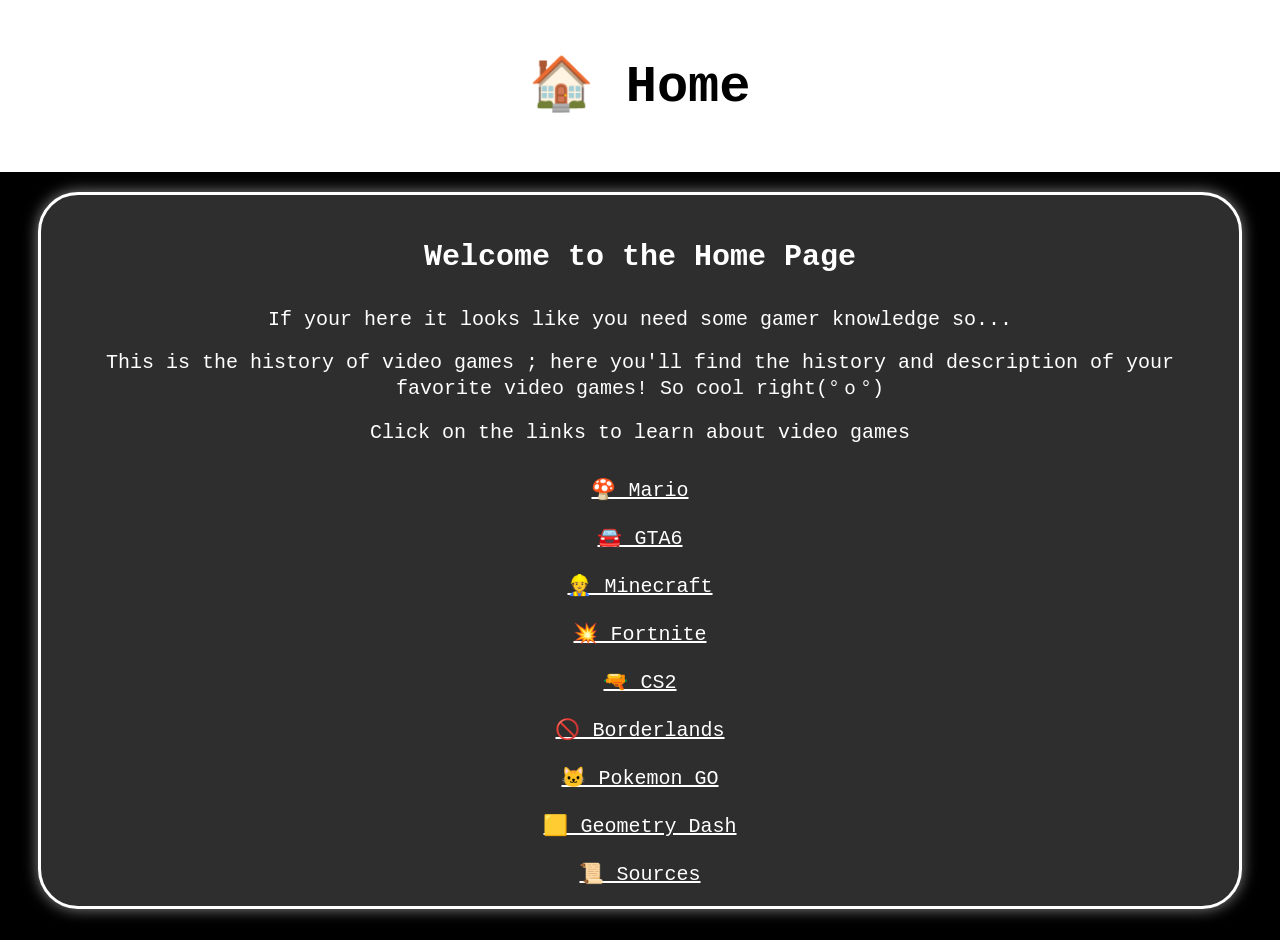
<file: index.html>
<!DOCTYPE html>
<html>
  <head>
    <!-- CSS linking -->
    
    <link rel="stylesheet" href="style.css">
    
  </head>
  <body>

<!-- The heading -->
<div class="header">
<h1> 🏠 Home </h1>
</div>

<!-- The body text -->
    <div class="text">
    <h2> Welcome to the Home Page</h2>
    <p>If your here it looks like you need some gamer knowledge so...</p>

    <p>This is the history of video games ; here you'll find the history  and description of your favorite video games! So cool right(°ｏ°)</p>
  

    <p>Click on the links to learn about video games</p>
	     
     <br>

	 <a href="mario.html">🍄 Mario</a>
    <br>
    <a href="grand.html">🚘 GTA6</a>
    <br>
       <a href="minecraft.html">👷 Minecraft</a>
    <br>
       <a href="fortnite.html"> 💥 Fortnite</a>
     <br>
       <a href="cs2.html">🔫 CS2</a>
     <br>
       <a href="border.html">🚫 Borderlands</a>
     <br>
       <a href="pokemon.html">🐱 Pokemon GO</a>
     <br>
       <a href="geometrydash.html">🟨 Geometry Dash</a>
      <br>
    <a href="sources.html"> 📜 Sources </a>
    </div>

	</body>
</html>
</file>
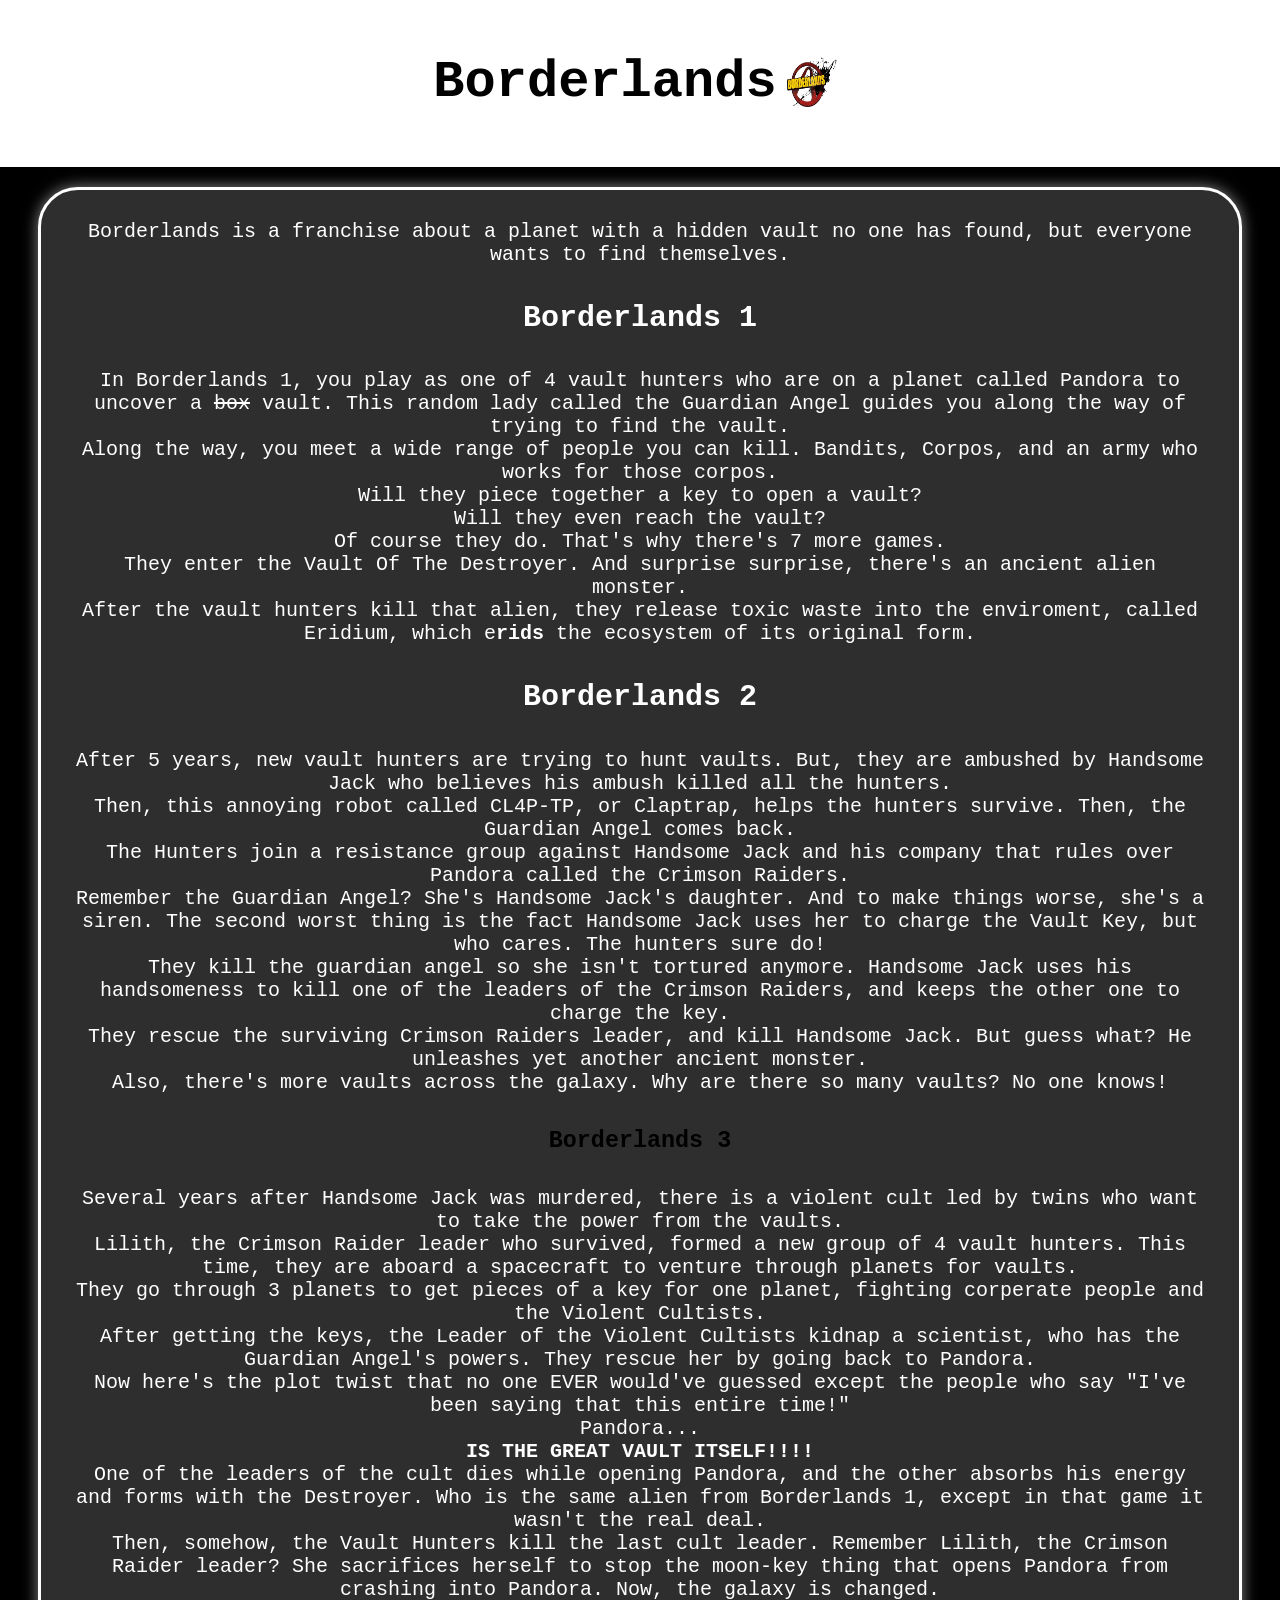
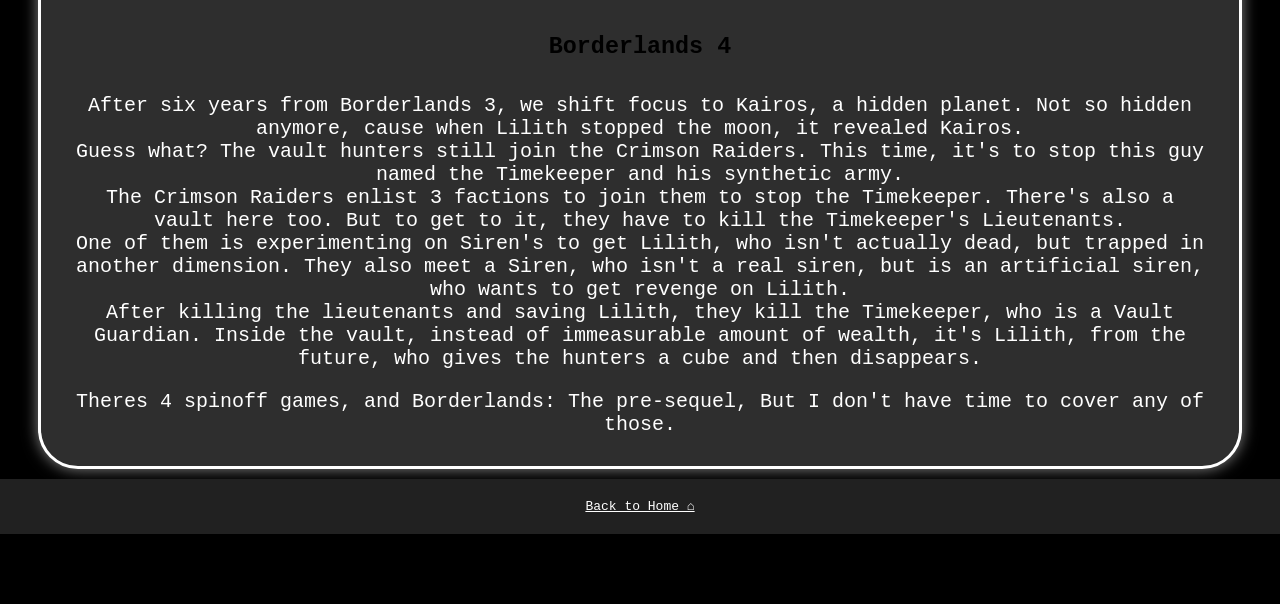
<file: border.html>
<html>
<head>
    
    <link rel="stylesheet" href="style.css">
    
</head>
<body>

<div class="header">
<h1>Borderlands</h1>
<img src="Borderlands-Logo.jpeg" alt="The logo for the first borderlands game" height="90" width="110"> 
</div>
  
<div class="text">
  
<p>Borderlands is a franchise about a planet with a hidden vault no one has found, but everyone wants to find themselves.</p>

<h2>Borderlands 1</h2>  
<P>In Borderlands 1, you play as one of 4 vault hunters who are on a planet called Pandora to uncover a <s>box</s> vault. This random lady called the Guardian Angel guides you along the way of trying to find the vault. <br> Along the way, you meet a wide range of people you can kill. Bandits, Corpos, and an army who works for those corpos. <br> Will they piece together a key to open a vault? <br> Will they even reach the vault? <br> Of course they do. That's why there's 7 more games. <br> They enter the Vault Of The Destroyer. And surprise surprise, there's an ancient alien monster. <br> After the vault hunters kill that alien, they release toxic waste into the enviroment, called Eridium, which e<strong>rids</strong> the ecosystem of its original form.</P> 

 <h2>Borderlands 2</h2> 
<P>After 5 years, new vault hunters are trying to hunt vaults. But, they are ambushed by Handsome Jack who believes his ambush killed all the hunters. <br> Then, this annoying robot called CL4P-TP, or Claptrap, helps the hunters survive. Then, the Guardian Angel comes back. <BR> The Hunters join a resistance group against Handsome Jack and his company that rules over Pandora called the Crimson Raiders. <br> Remember the Guardian Angel? She's Handsome Jack's daughter. And to make things worse, she's a siren. The second worst thing is the fact Handsome Jack uses her to charge the Vault Key, but who cares. The hunters sure do! <br> They kill the guardian angel so she isn't tortured anymore. Handsome Jack uses his handsomeness to kill one of the leaders of the Crimson Raiders, and keeps the other one to charge the key. <br> They rescue the surviving Crimson Raiders leader, and kill Handsome Jack. But guess what? He unleashes yet another ancient monster. <br> Also, there's more vaults across the galaxy. Why are there so many vaults? No one knows!</P>
  
<h3>Borderlands 3</h3>
<p>Several years after Handsome Jack was murdered, there is a violent cult led by twins who want to take the power from the vaults. <br> Lilith, the Crimson Raider leader who survived, formed a new group of 4 vault hunters. This time, they are aboard a spacecraft to venture through planets for vaults. <br> They go through 3 planets to get pieces of a key for one planet, fighting corperate people and the Violent Cultists. <br> After getting the keys, the Leader of the Violent Cultists kidnap a scientist, who has the Guardian Angel's powers. They rescue her by going back to Pandora. <br> Now here's the plot twist that no one EVER would've guessed except the people who say "I've been saying that this entire time!" <br>Pandora... <br> <strong>IS THE GREAT VAULT ITSELF!!!!</strong> <br> One of the leaders of the cult dies while opening Pandora, and the other absorbs his energy and forms with the Destroyer. Who is the same alien from Borderlands 1, except in that game it wasn't the real deal. <br> Then, somehow, the Vault Hunters kill the last cult leader. Remember Lilith, the Crimson Raider leader? She sacrifices herself to stop the moon-key thing that opens Pandora from crashing into Pandora. Now, the galaxy is changed.  </p> 

<h3>Borderlands 4</h3>
<p>After six years from Borderlands 3, we shift focus to Kairos, a hidden planet. Not so hidden anymore, cause when Lilith stopped the moon, it revealed Kairos. <br> Guess what? The vault hunters still join the Crimson Raiders. This time, it's to stop this guy named the Timekeeper and his synthetic army.<br> The Crimson Raiders enlist 3 factions to join them to stop the Timekeeper. There's also a vault here too. But to get to it, they have to kill the Timekeeper's Lieutenants. <br> One of them is experimenting on Siren's to get Lilith, who isn't actually dead, but trapped in another dimension. They also meet a Siren, who isn't a real siren, but is an artificial siren, who wants to get revenge on Lilith.<br> After killing the lieutenants and saving Lilith, they kill the Timekeeper, who is a Vault Guardian. Inside the vault, instead of immeasurable amount of wealth, it's Lilith, from the future, who gives the hunters a cube and then disappears.</p>  

<p>Theres 4 spinoff games, and Borderlands: The pre-sequel, But I don't have time to cover any of those.</p>  
</div>

  <div class="footer">
  
    <a href="index.html" class="hoverboy">Back to Home ⌂ </a>
  
</div>
  
</body>  
</html>
</file>
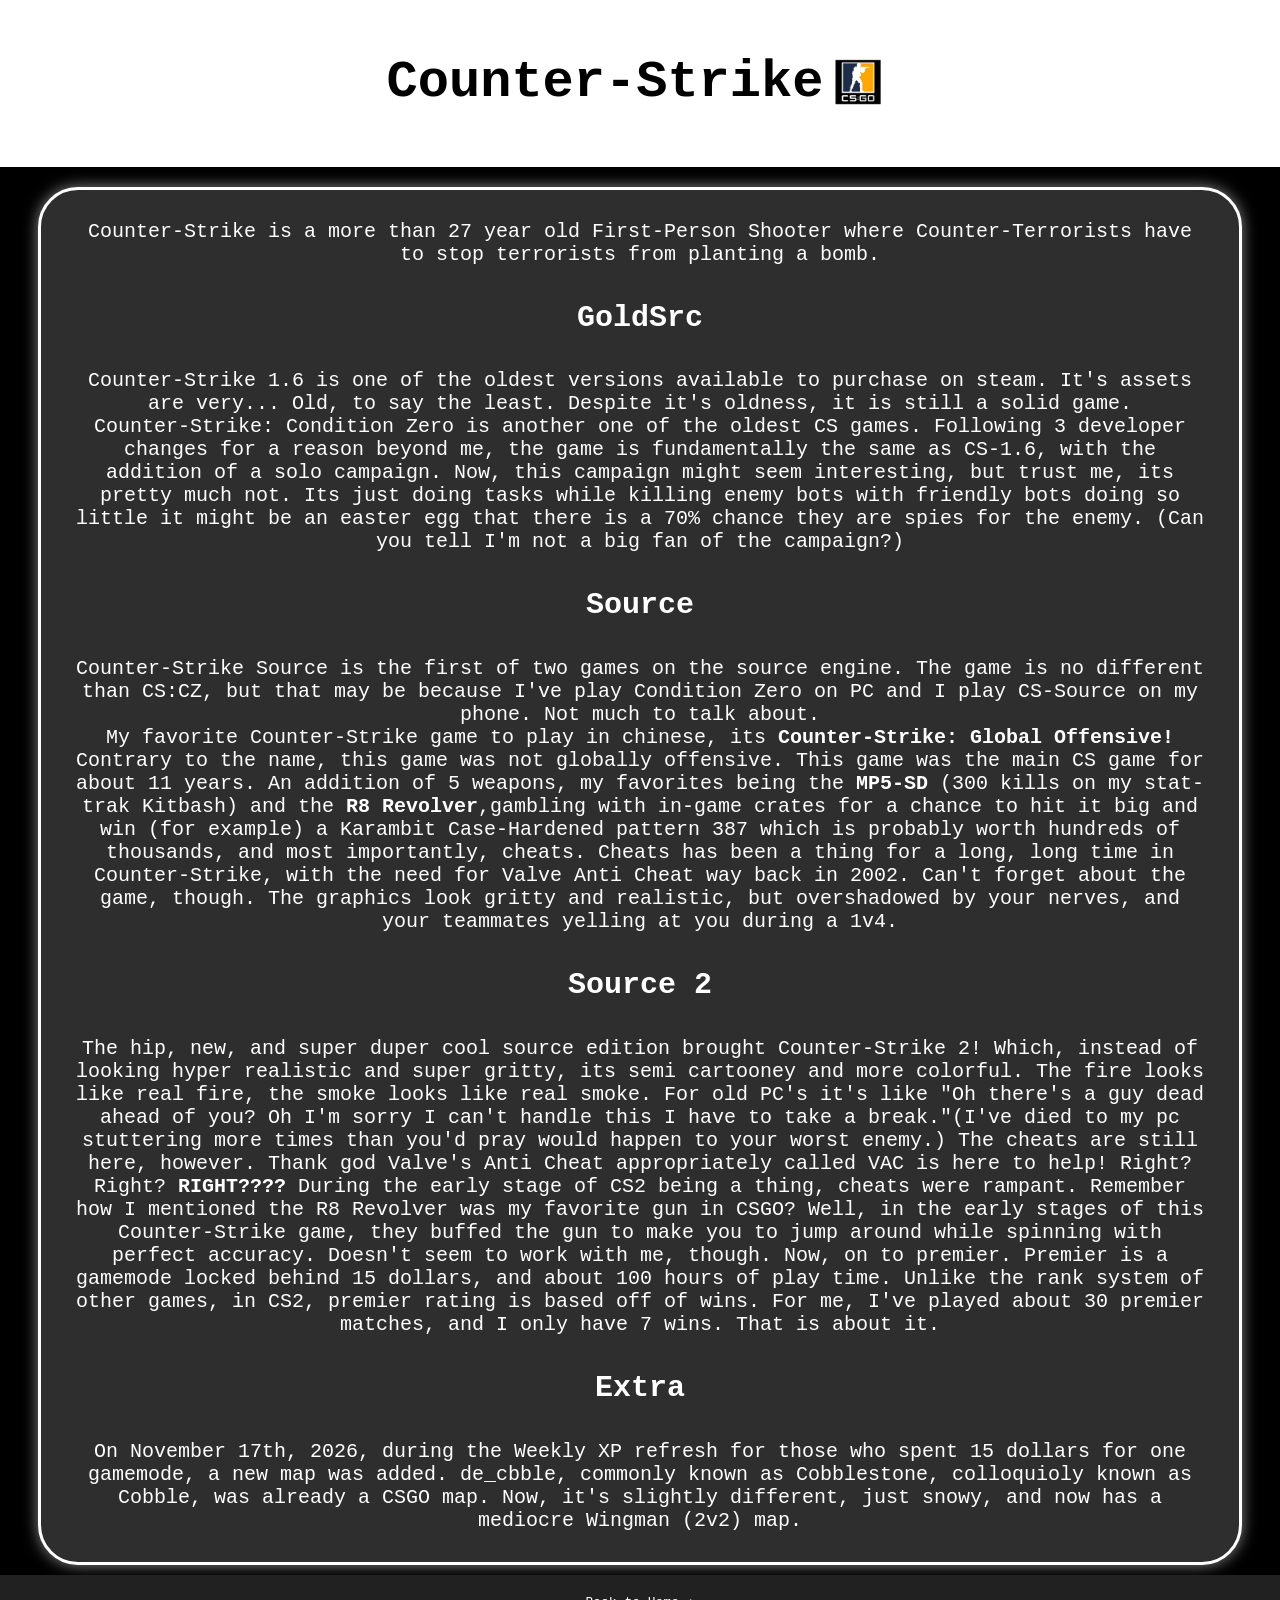
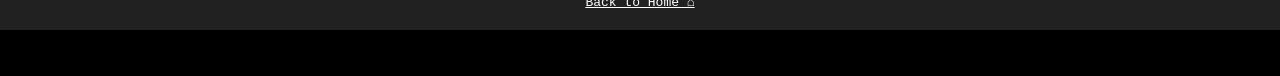
<file: cs2.html>
<html>
<head>

   <link rel="stylesheet" href="style.css">

  
</head>
<body>

<div class="header">
<h1>Counter-Strike</h1>
<img src="CSGO-Logo.jpg" alt="Counter-Strike Global Offensive" width="90px" height="90px">
</div>

<div class="text">
<p>Counter-Strike is a more than 27 year old First-Person Shooter where Counter-Terrorists have to stop terrorists from planting a bomb.</p>

<h2>GoldSrc</h2>
<p>Counter-Strike 1.6 is one of the oldest versions available to purchase on steam. It's assets are very... Old, to say the least. Despite it's oldness, it is still a solid game. <br> Counter-Strike: Condition Zero is another one of the oldest CS games. Following 3 developer changes for a reason beyond me, the game is fundamentally the same as CS-1.6, with the addition of a solo campaign. Now, this campaign might seem interesting, but trust me, its pretty much not. Its just doing tasks while killing enemy bots with friendly bots doing so little it might be an easter egg that there is a 70% chance they are spies for the enemy. (Can you tell I'm not a big fan of the campaign?) </p>

<h2>Source</h2>
<P>Counter-Strike Source is the first of two games on the source engine. The game is no different than CS:CZ, but that may be because I've play Condition Zero on PC and I play CS-Source on my phone. Not much to talk about. <br>My favorite Counter-Strike game to play in chinese, its <strong>Counter-Strike: Global Offensive!</strong> Contrary to the name, this game was not globally offensive. This game was the main CS game for about 11 years. An addition of 5 weapons, my favorites being the <strong>MP5-SD</strong> (300 kills on my stat-trak Kitbash) and the <strong>R8 Revolver</strong>,gambling with in-game crates for a chance to hit it big and win (for example) a Karambit Case-Hardened pattern 387 which is probably worth hundreds of thousands, and most importantly, cheats. Cheats has been a thing for a long, long time in Counter-Strike, with the need for Valve Anti Cheat way back in 2002. Can't forget about the game, though. The graphics look gritty and realistic, but overshadowed by your nerves, and your teammates yelling at you during a 1v4. </P>
<h2>Source 2</h2>
<p>The hip, new, and super duper cool source edition brought Counter-Strike 2! Which, instead of looking hyper realistic and super gritty, its semi cartooney and more colorful. The fire looks like real fire, the smoke looks like real smoke. For old PC's it's like "Oh there's a guy dead ahead of you? Oh I'm sorry I can't handle this I have to take a break."(I've died to my pc stuttering more times than you'd pray would happen to your worst enemy.) The cheats are still here, however. Thank god Valve's Anti Cheat appropriately called VAC is here to help! Right? Right? <strong>RIGHT????</strong> During the early stage of CS2 being a thing, cheats were rampant. Remember how I mentioned the R8 Revolver was my favorite gun in CSGO? Well, in the early stages of this Counter-Strike game, they buffed the gun to make you to jump around while spinning with perfect accuracy. Doesn't seem to work with me, though. Now, on to premier. Premier is a gamemode locked behind 15 dollars, and about 100 hours of play time. Unlike the rank system of other games, in CS2, premier rating is based off of wins. For me, I've played about 30 premier matches, and I only have 7 wins. That is about it.</p>
<h2>Extra</h2>
<P>On November 17th, 2026, during the Weekly XP refresh for those who spent 15 dollars for one gamemode, a new map was added. de_cbble, commonly known as Cobblestone, colloquioly known as Cobble, was already a CSGO map. Now, it's slightly different, just snowy, and now has a mediocre Wingman (2v2) map. </P>
</div>
  
    <div class="footer">
  
    <a href="index.html" class="hoverboy">Back to Home ⌂ </a>
  
</div>
  </body>
  </html>
</file>
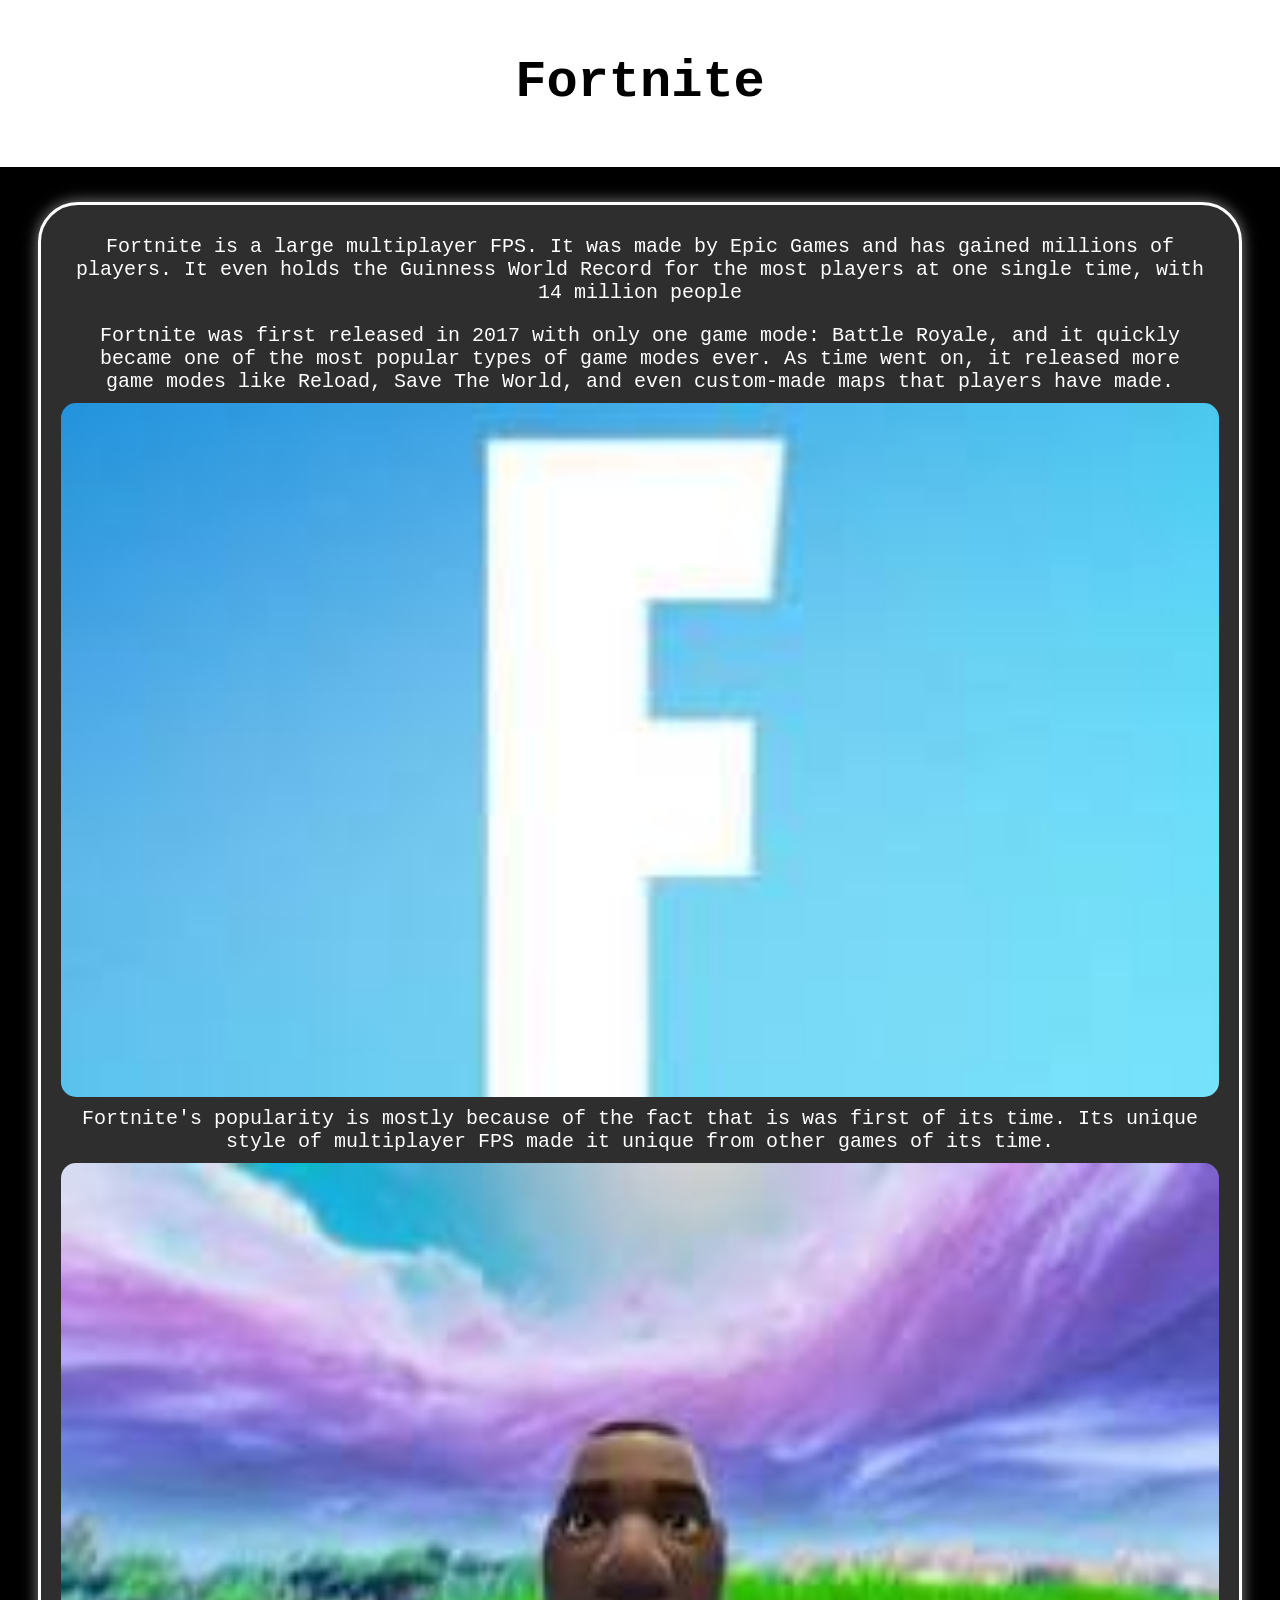
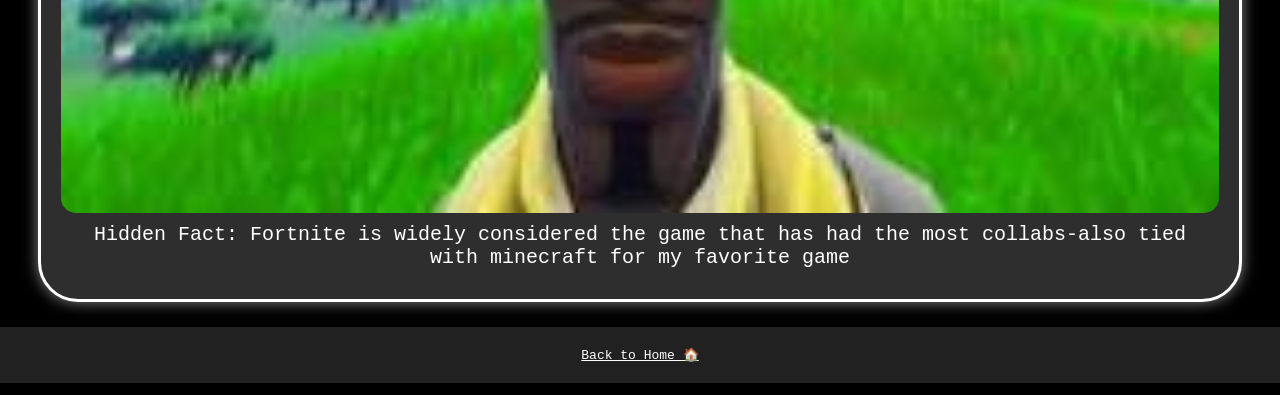
<file: fortnite.html>
<!DOCTYPE html>
<html>
  <head>
    <!-- CSS linking -->
    <link rel="stylesheet" href="style.css">
  </head>
  <body>

<!-- The heading -->
<div class="header">
<h1>Fortnite</h1>
</div>

    <br>

<!-- The body text -->
  <div class="text">
    <p>Fortnite is a large multiplayer FPS. It was made by Epic Games and has gained millions of players. It even holds the Guinness World Record for the most players at one single time, with 14 million people</p> 

    <p>Fortnite was first released in 2017 with only one game mode: Battle Royale, and it quickly became one of the most popular types of game modes ever. As time went on, it released more game modes like Reload, Save The World, and even custom-made maps that players have made.
    </p>

    <img src="fortnite_logo.jpeg" alt="The logo of Fortnite">

    <p> Fortnite's popularity is mostly because of the fact that is was first of its time. Its unique style of multiplayer FPS made it  unique from other games of its time.</p>

 <img src="fortnite_meme.jpeg" alt="Meme photo of Fortnite">

    
    <p>Hidden Fact: Fortnite is widely considered the game that has had the most collabs-also tied with minecraft for my favorite game</p>
  </div>

<br>
    
<!-- The footer -->
<div class="footer">
  
    <a href="index.html" class="hoverboy">Back to Home 🏠 </a>
  
</div>
  
    </body>
</html>
</file>
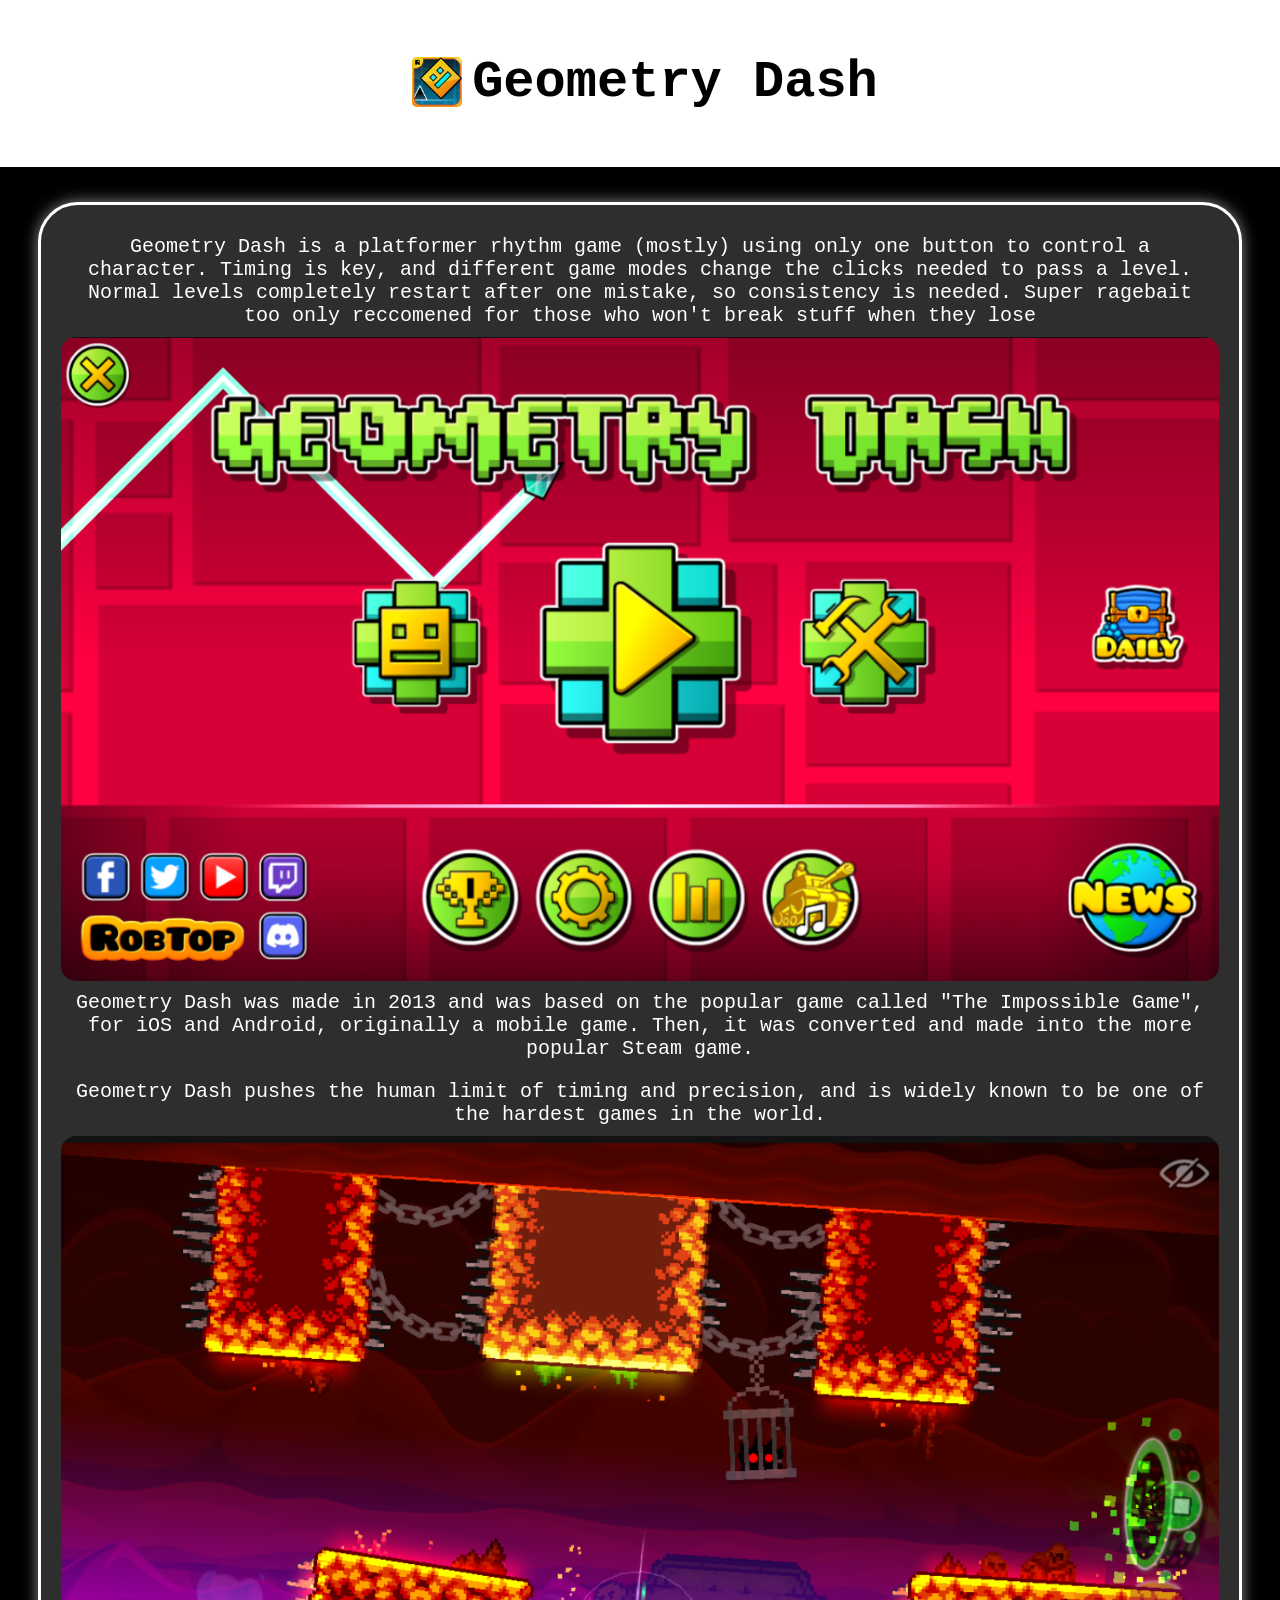
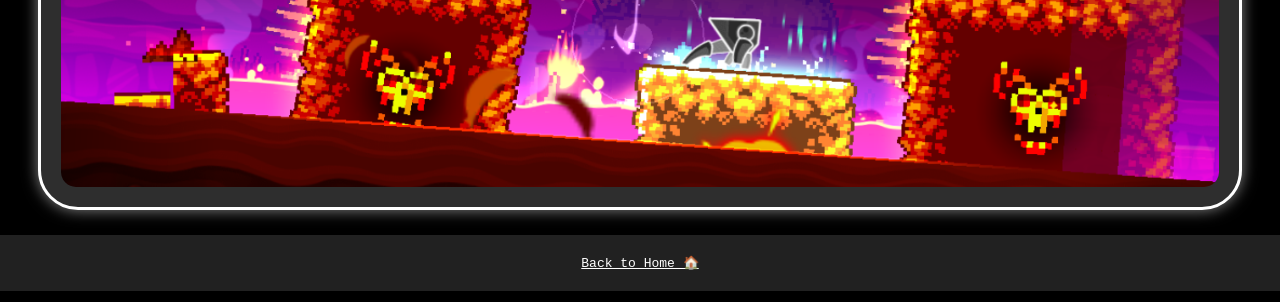
<file: geometrydash.html>
<!DOCTYPE html>

<html>
  <head>
    <!-- CSS linking -->
    
    <link rel="stylesheet" href="style.css">
    
  </head>
<body>

<!-- The heading -->
<div class="header">

  <img src="geodash_logo.jpeg" alt="gdlogo">

  <h1>Geometry Dash</h1>
  
</div>

  <br>

<!-- The body text -->
<div class="text">
<p> Geometry Dash is a platformer rhythm game   (mostly) using only one button to control a character. Timing is key, and different game modes change the clicks needed to pass a level. Normal levels completely restart after one mistake, so consistency is needed. Super ragebait too only reccomened for those who won't break stuff when they lose </p>

<img src="gdscreenshot.png" alt="A screenshot of Geometry Dash">
  
<p> Geometry Dash was made in 2013 and was based on the popular game called "The Impossible Game", for iOS and Android, originally a mobile game. Then, it was converted and made into the more popular Steam game.</p>

<p> Geometry Dash pushes the human limit of timing and precision, and is widely known to be one of the hardest games in the world. </p>

<img src="dash.png"   alt="A screenshot of the Geometry Dash main level, Dash">
  
</div>
<br>
  
<!-- The footer -->
<div class="footer">
  
    <a href="index.html" class="hoverboy">Back to Home 🏠 </a>
  
</div>
 
    
    
  </body>
</html>
</file>
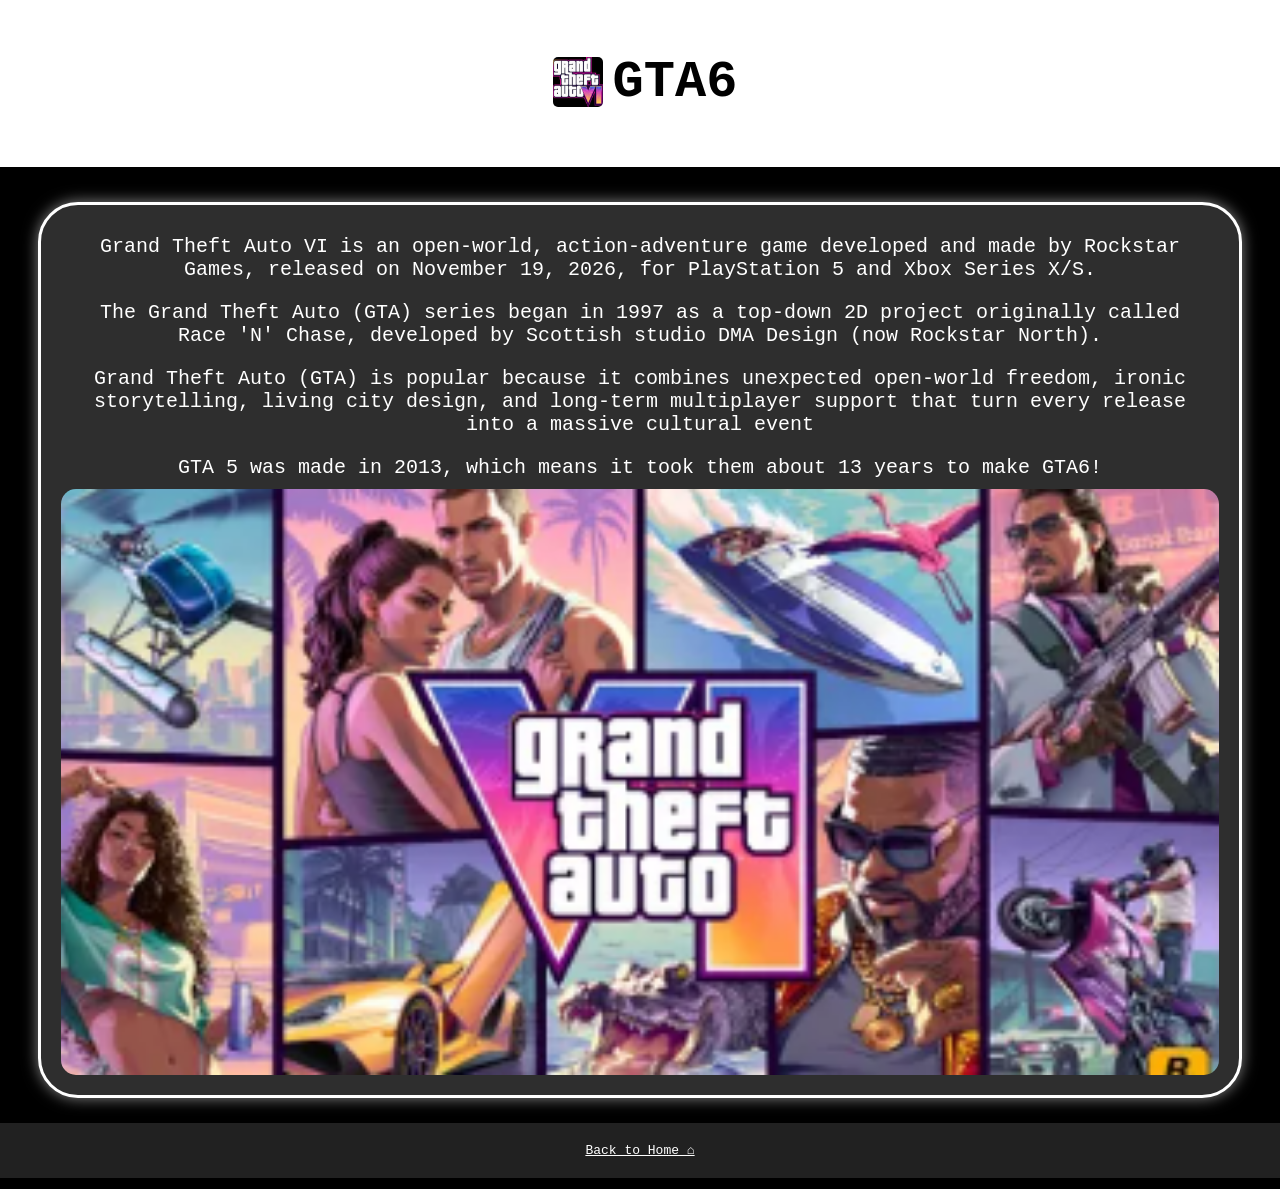
<file: grand.html>
<!DOCTYPE html>
<html>
  <head>
    <link rel="stylesheet" href="style.css">
  </head>
  <body>


<div class="header">
  
  <img src="gta6_logo.jpeg" alt="GTA6 picture">
  
  <h1 > GTA6 </h1>
  
</div>
    
<br>
    
    <div class="text">
    <p> Grand Theft Auto VI is an open-world, action-adventure game developed and made by Rockstar Games, released on November 19, 2026, for PlayStation 5 and Xbox Series X/S.</p>

    <p>The Grand Theft Auto (GTA) series began in 1997 as a top-down 2D project originally called Race 'N' Chase, developed by Scottish studio DMA Design (now Rockstar North). </p>

    <p>Grand Theft Auto (GTA) is popular because it combines unexpected open-world freedom, ironic storytelling, living city design, and long-term multiplayer support that turn every release into a massive cultural event</p>

  <p>GTA 5 was made in 2013, which means it took them about 13 years to make GTA6!</p>

    <img src="GTA.png" alt="GTA6 picture">
  </div>
    
     
    <br>
    
<div class="footer">
  
    <a href="index.html" class="hoverboy">Back to Home ⌂ </a>
  
</div>
    
  </body>
</html>
</file>
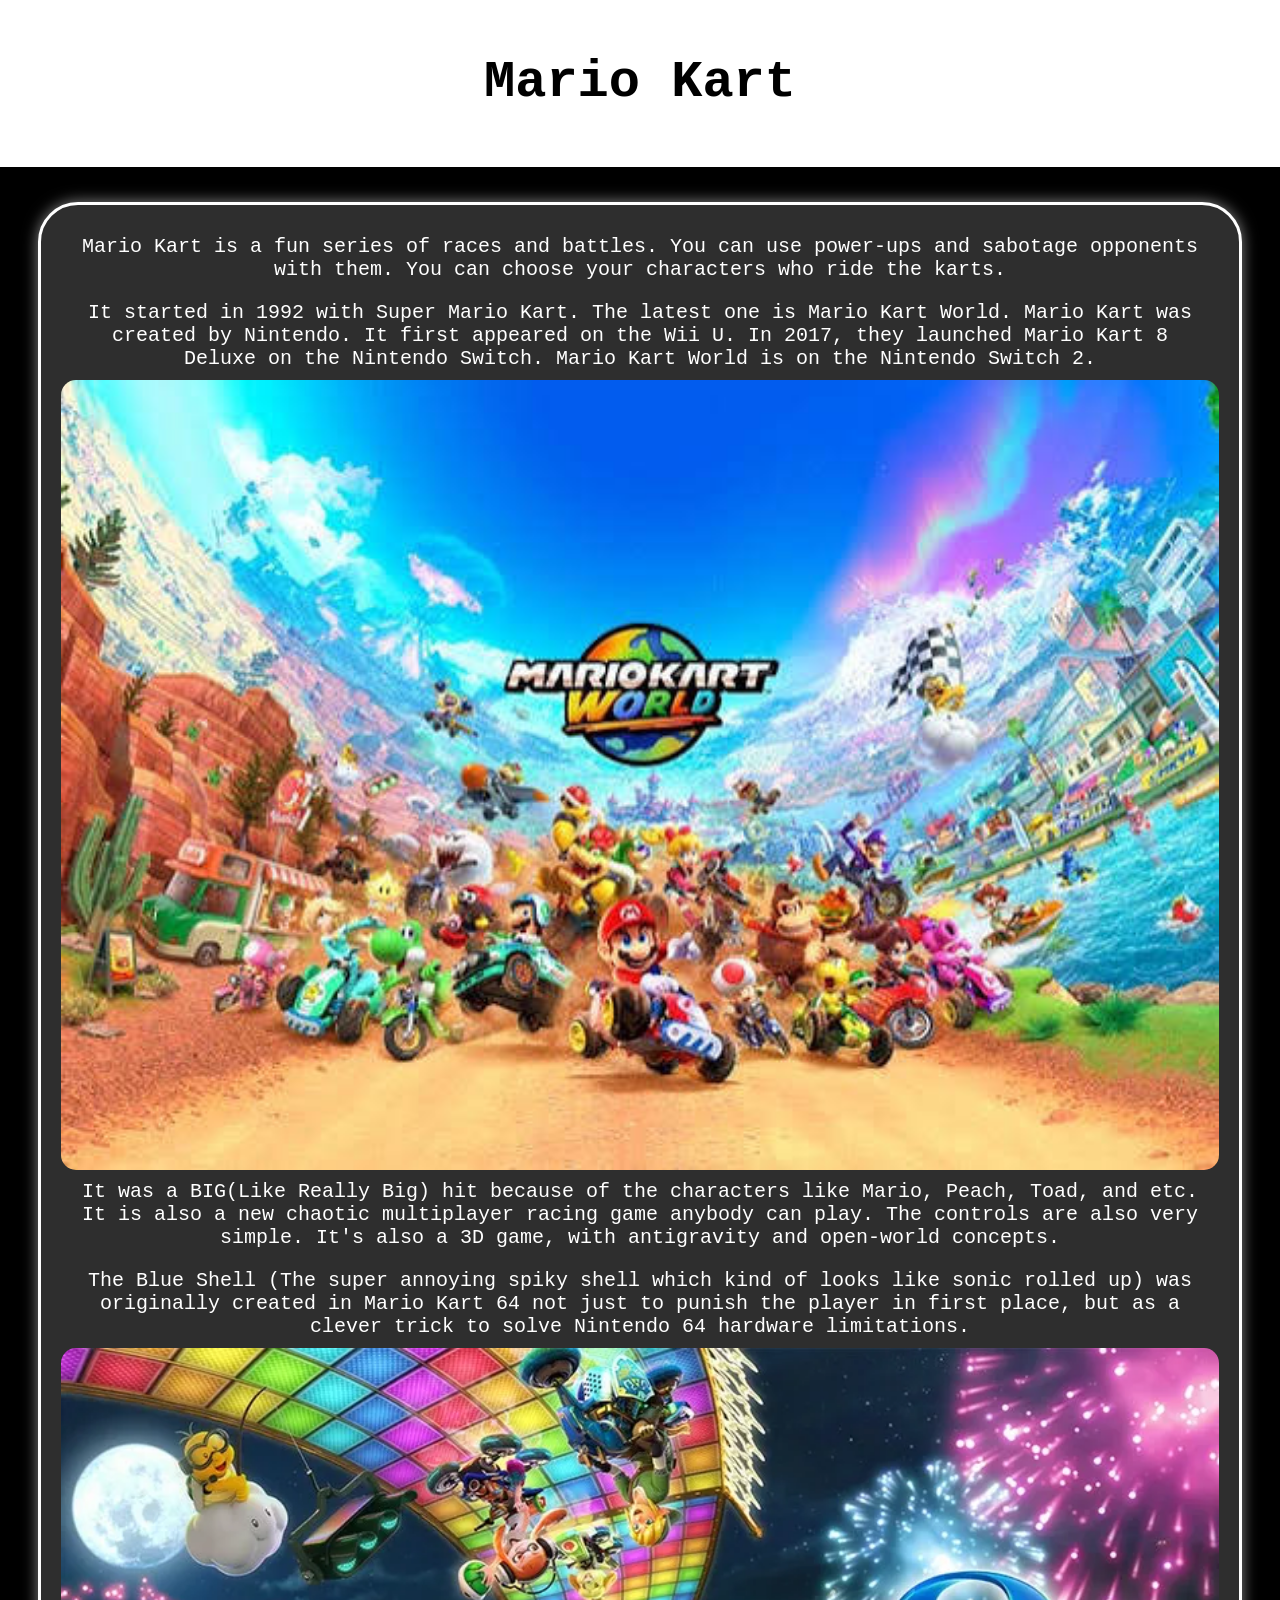
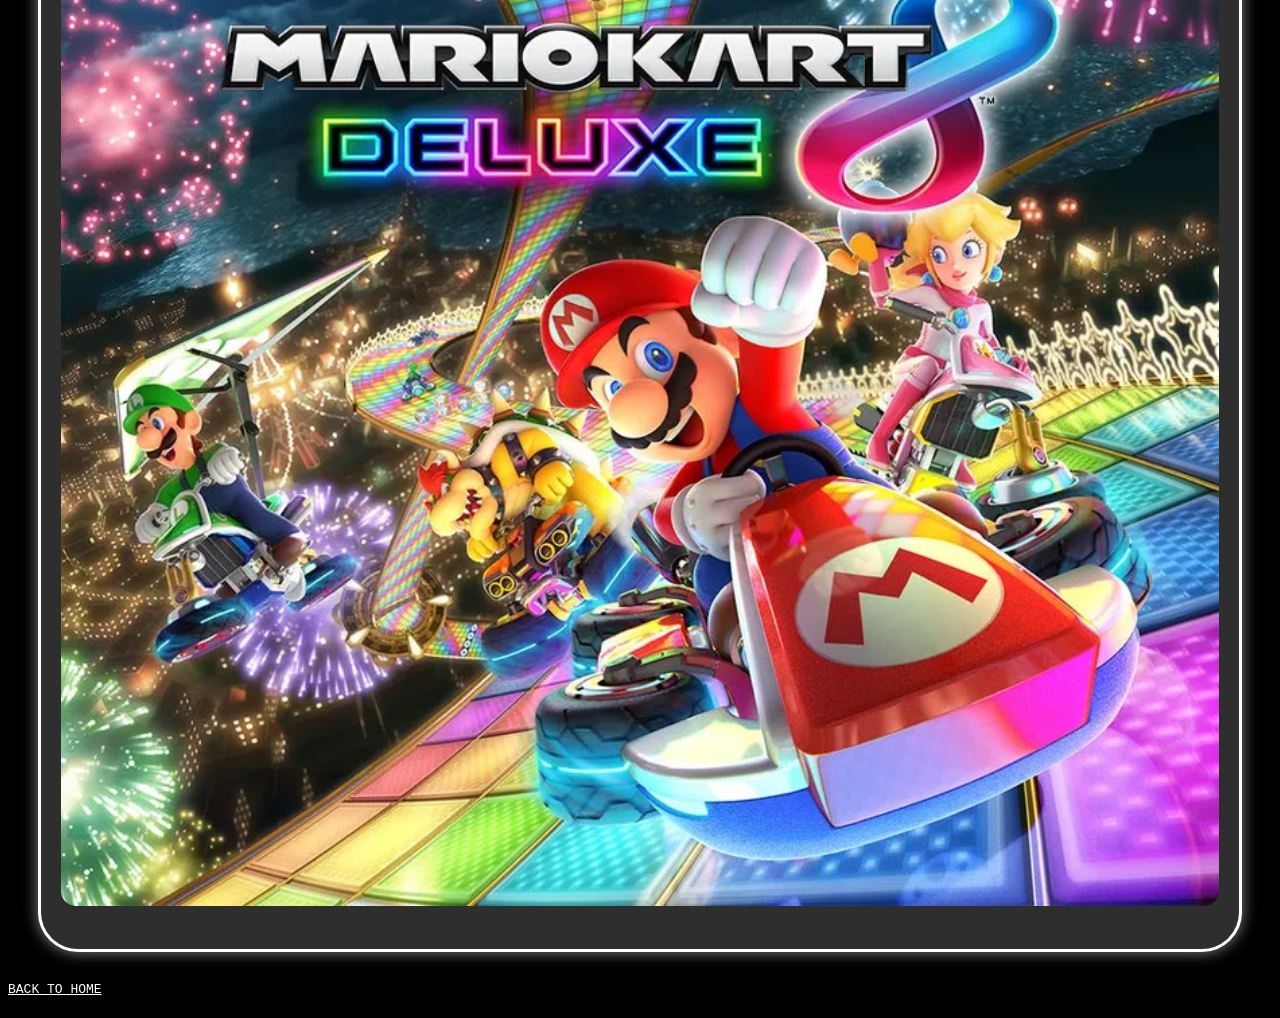
<file: mario.html>
<html>
  <head>
    <link rel="stylesheet" href="style.css">
  <body>


<div class="header">  
<h1> Mario Kart </h1>
</div>

<br>
    
    <div class="text">

      
      <p> Mario Kart is a fun series of races and battles. You can use power-ups and sabotage opponents with them. You can choose your characters who ride the karts.  </p>

    <p>It started in 1992 with Super Mario Kart. The latest one is Mario Kart World. Mario Kart was created by Nintendo. It first appeared on the Wii U. In 2017, they launched Mario Kart 8 Deluxe on the Nintendo Switch. Mario Kart World is on the Nintendo Switch 2. </p> 
      
     <img src="mario_kart_logo.jpeg" alt="GTA6 picture">

    <p> It was a BIG(Like Really Big) hit because of the characters like Mario, Peach, Toad, and etc. It is also a new chaotic multiplayer racing game anybody can play. The controls are also very simple. It's also a 3D game, with antigravity and open-world concepts.</p>

    <p>The Blue Shell (The super annoying spiky shell which kind of looks like sonic rolled up) was originally created in Mario Kart 64 not just to punish the player in first place, but as a clever trick to solve Nintendo 64 hardware limitations.</p>
   
     <img src="mario.webp" alt="mario kart picture">
<br>

</div>
    
    <a href="index.html" class="hoverboy">BACK TO HOME</a>

 
    
  
  </body>
  </head>
</html>
</file>
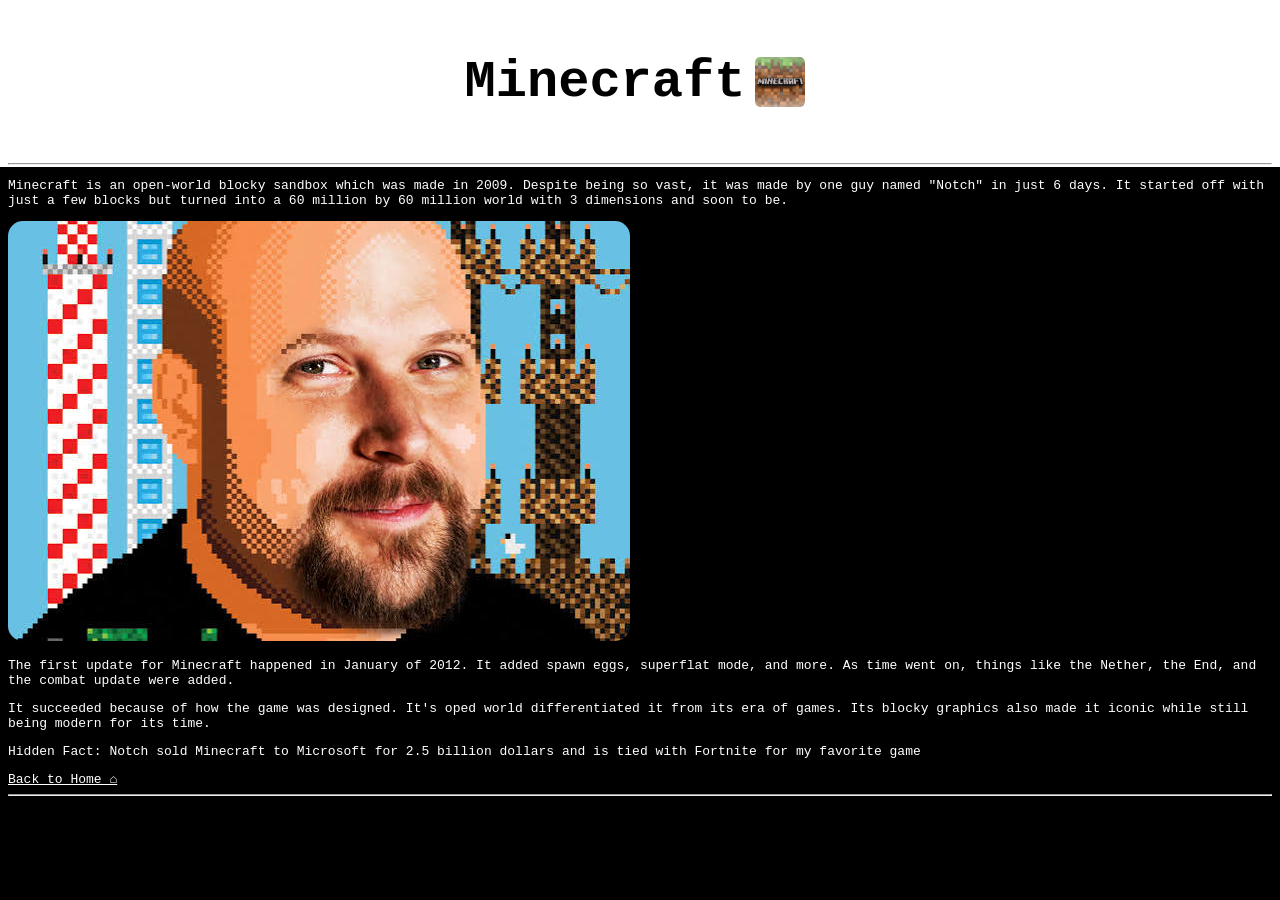
<file: minecraft.html>
<!DOCTYPE html>
<html>
  <head>
    <link rel="stylesheet" href="style.css">
  </head>
  <body>

<div class="header">
<h1>Minecraft</h1>
 <img src="minecraft_logo.jpeg" alt="The minecraft logo">
</div>

    <hr>
 
    <p>Minecraft is an open-world blocky sandbox which was made in 2009. Despite being so vast, it was made by one guy named "Notch" in just 6 days. It started off with just a few blocks but turned into a 60 million by 60 million world with 3 dimensions and soon to be.</p> 
    
    <img src="notch.jpeg" alt="Image of Notch(the designer of minecraft">

    <p>The first update for Minecraft happened in January of 2012. It added spawn eggs, superflat mode, and more. As time went on, things like the Nether, the End, and the combat update were added.
</p>

  <p> It succeeded because of how the game was designed. It's oped world differentiated it from its era of games. Its blocky graphics also made it iconic while still being modern for its time.</p>

    
    <p>Hidden Fact: Notch sold Minecraft to Microsoft for 2.5 billion dollars and is tied with Fortnite for my favorite game</p>

    <a href="index.html" class="hoverboy">Back to Home ⌂ </a>
    <hr>
  </body>
</html>
</file>
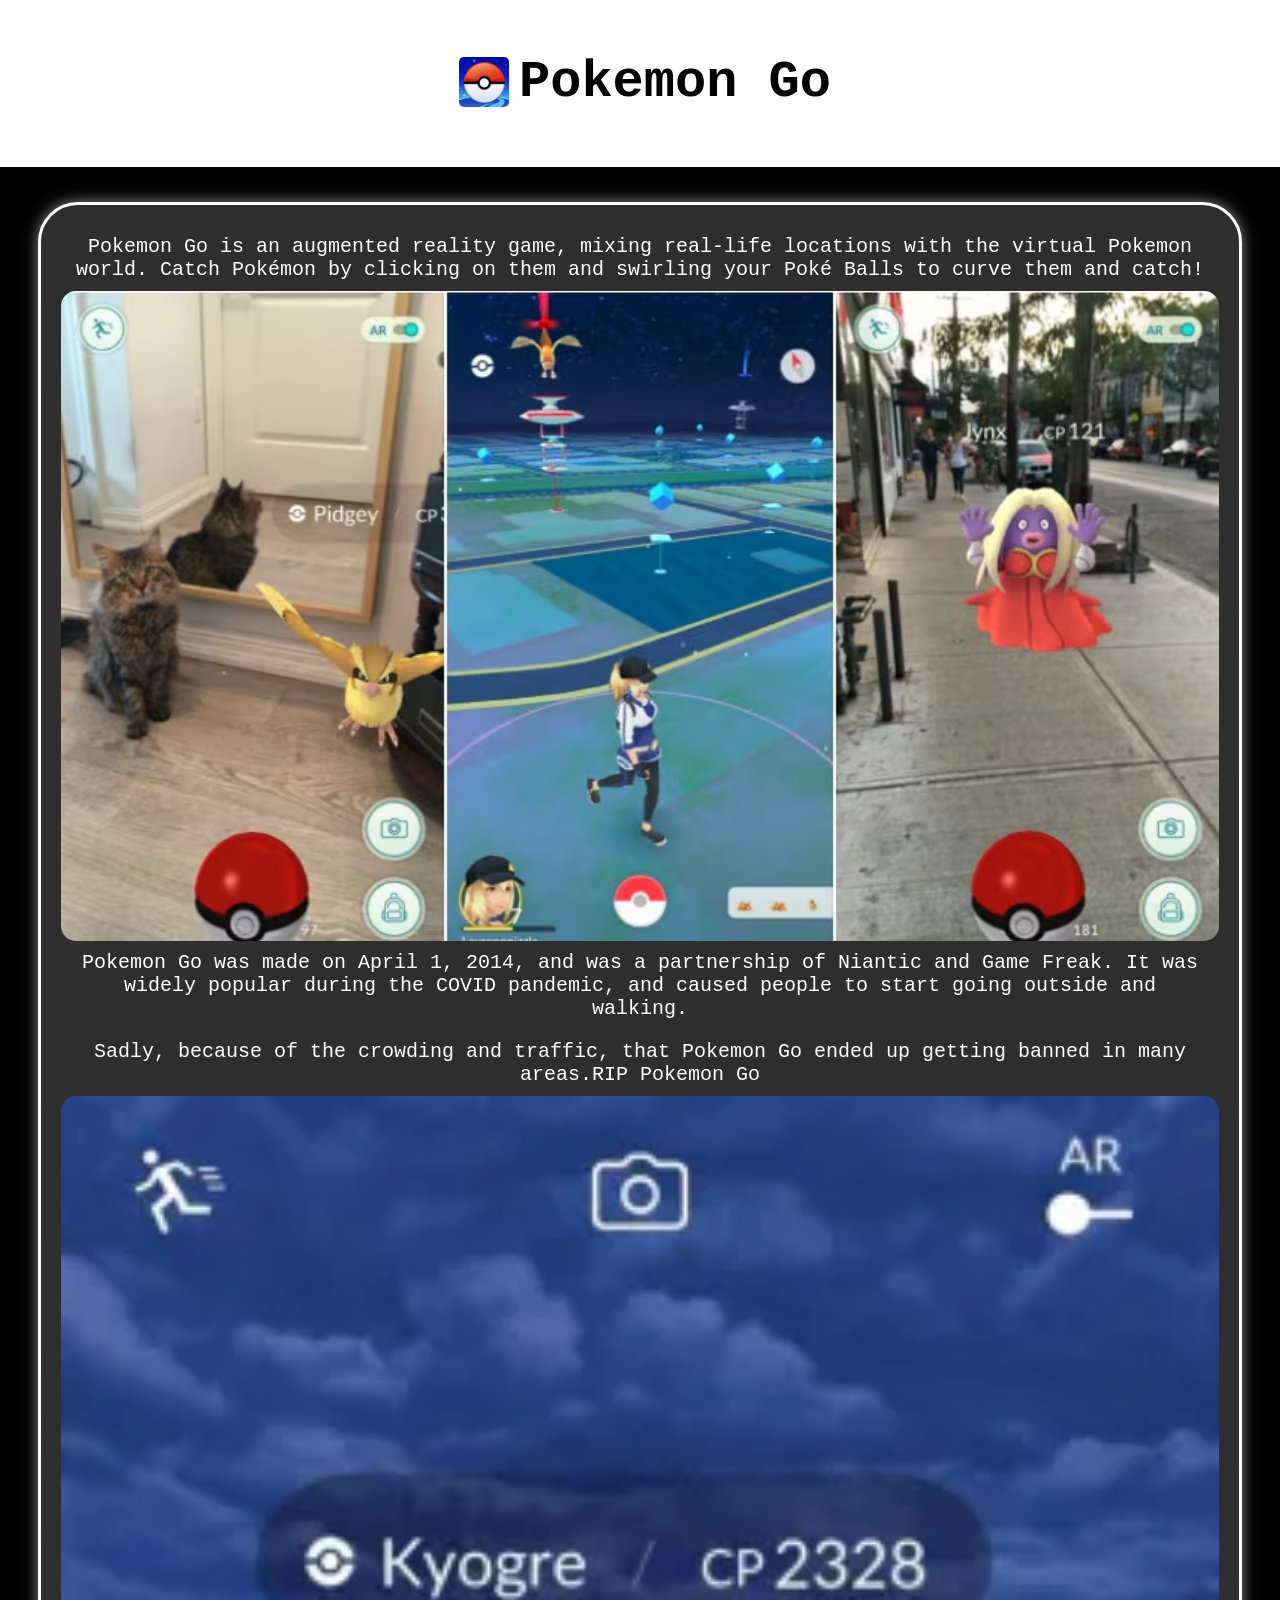
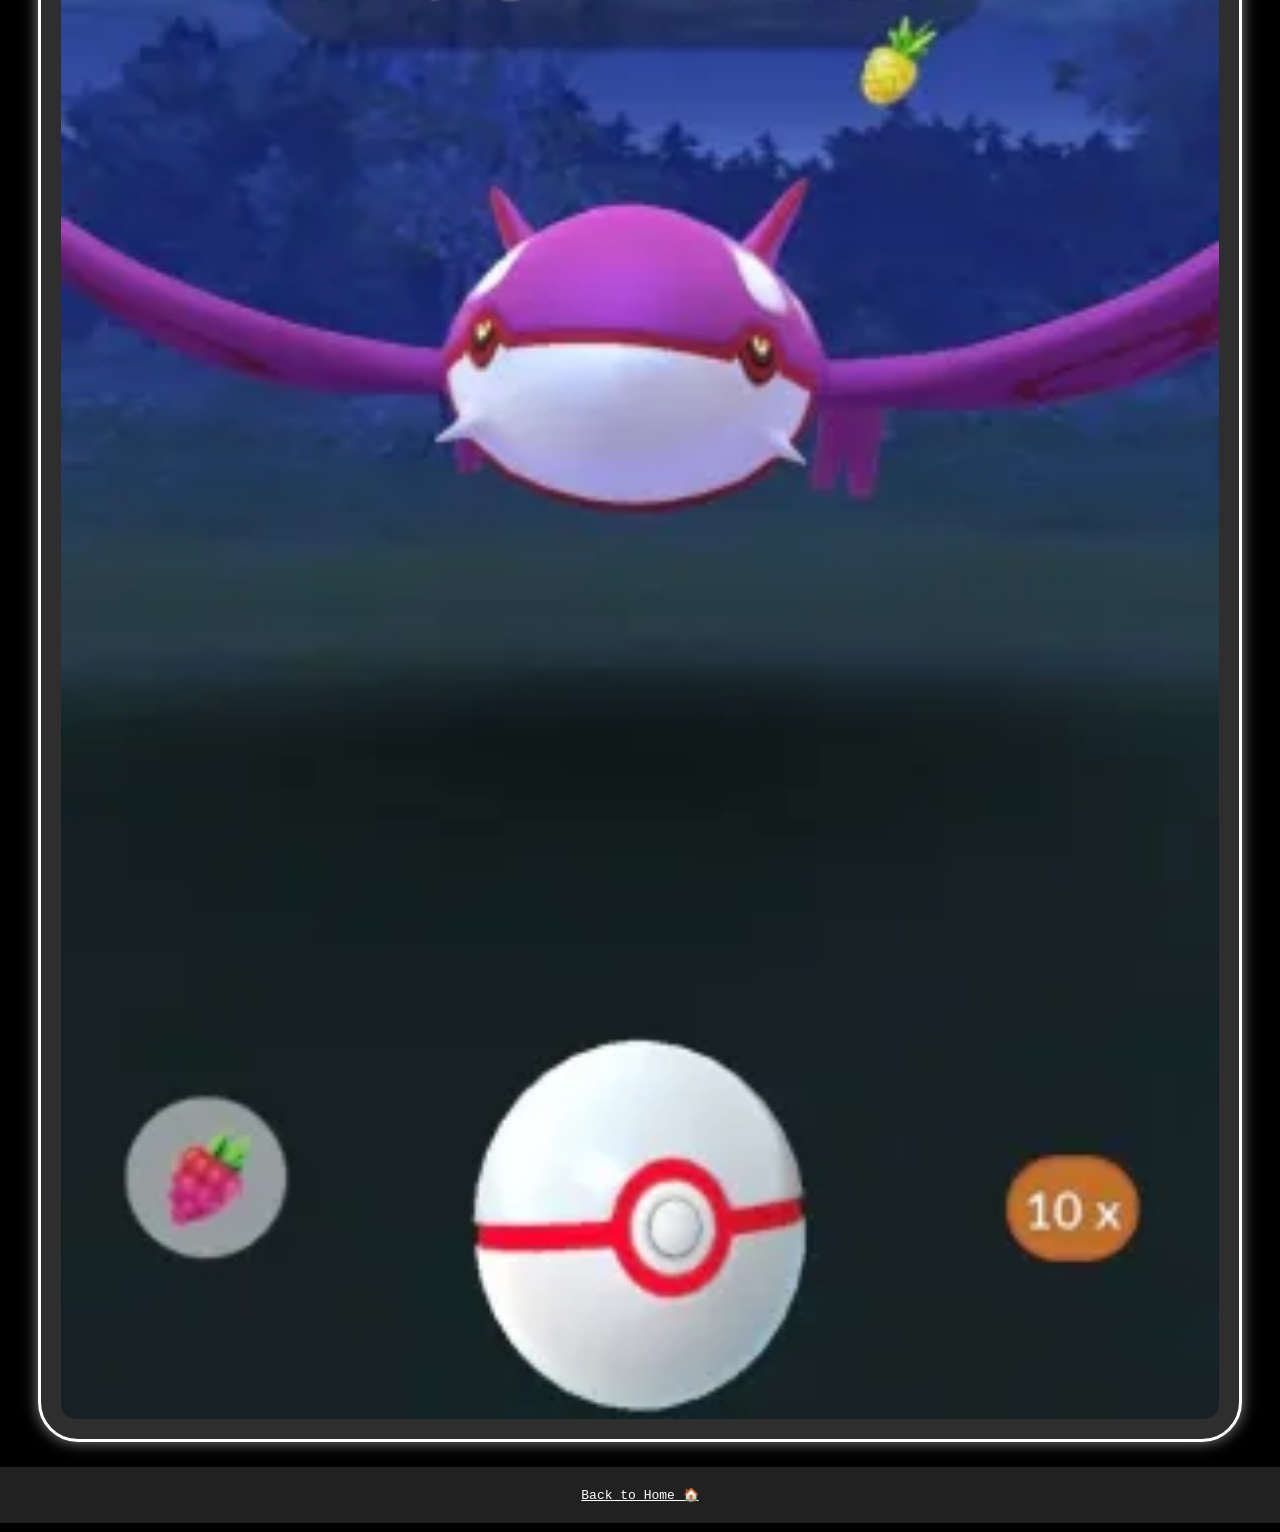
<file: pokemon.html>
<!DOCTYPE html>

<html>
  <head>
    
    <!-- CSS linking -->
    
    <link rel="stylesheet" href="style.css">
    
  </head>
<body>

<!-- The heading -->
<div class="header">

  <img src="Pokemongo.jpeg" alt="pokemonlogo">

  <h1>Pokemon Go</h1>
  
</div>

  <br>

<!-- The body text -->
<div class="text">
<p> Pokemon Go is an augmented reality game, mixing real-life locations with the virtual Pokemon world. Catch Pokémon by clicking on them and swirling your Poké Balls to curve them and catch!</p>

<img src="goimage.jpeg"   alt="Someimages of Pokemon go">
  
<p> Pokemon Go was made on April 1, 2014, and was a partnership of Niantic and Game Freak. It was widely popular during the COVID pandemic, and caused people to start going outside and walking.</p>

<p> Sadly, because of the crowding and traffic, that Pokemon Go ended up getting banned in many areas.RIP Pokemon Go </p>

<img src="pokemongoscreenshot.jpeg" alt="A screenshot pokemon">
  
</div>

  <br>
  
<!-- The footer -->
<div class="footer">
  
    <a href="index.html" class="hoverboy">Back to Home 🏠 </a>
  
</div>
  
  </body>
</html>
</file>
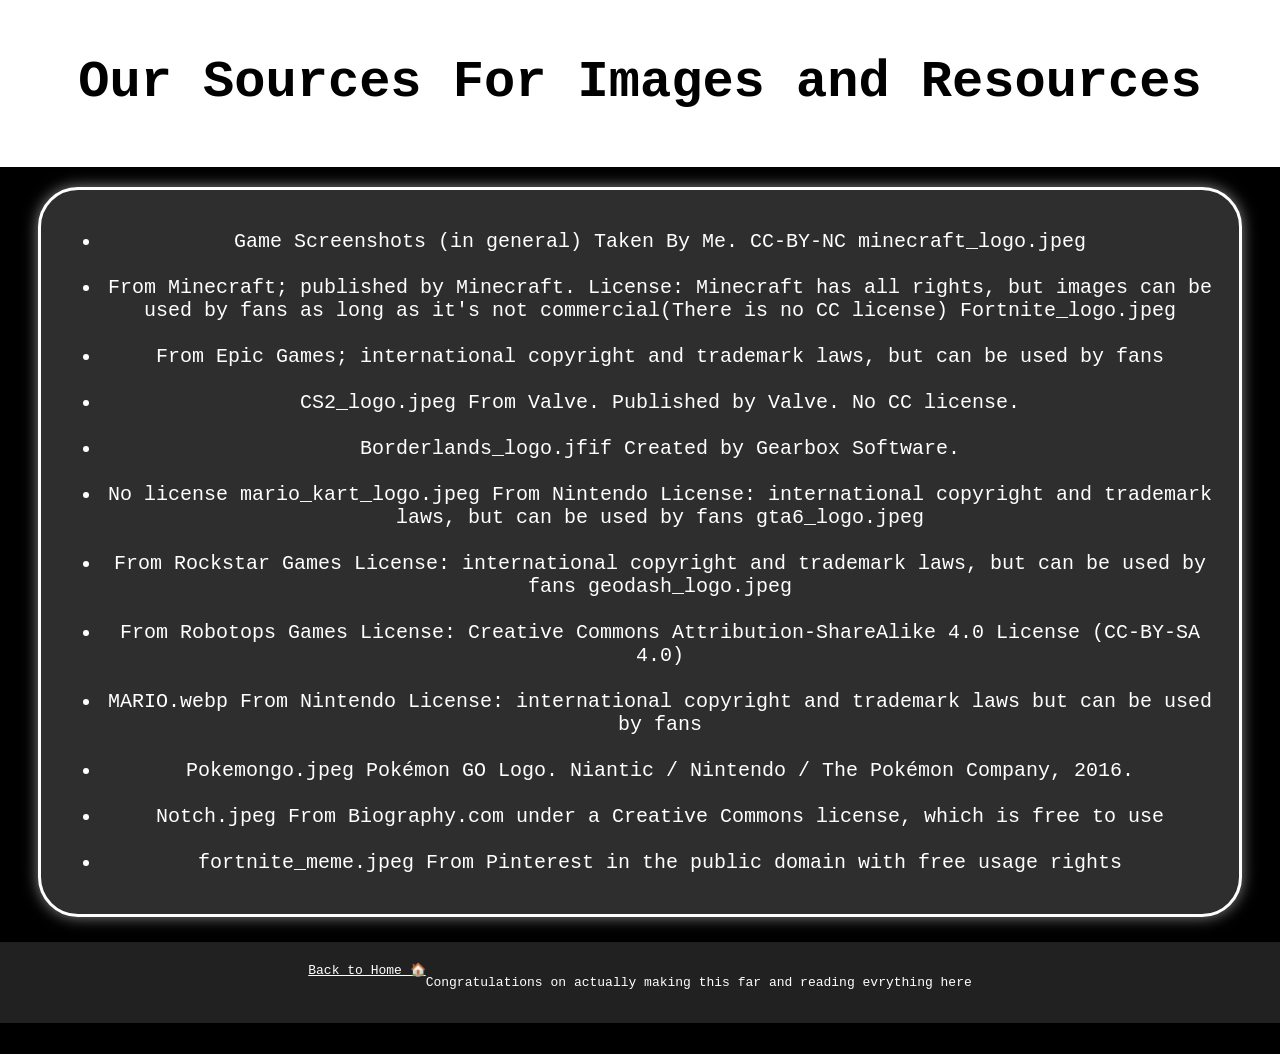
<file: sources.html>
<html>
  <head>
    <!-- CSS linking -->
    <link rel="stylesheet" href="style.css">
  </head>
    <body>

<!-- The heading -->
<div class="header">
      <h1>Our Sources For Images and Resources</h1>
</div>

<!-- The body text -->
<div class="text">
  
        <ul>
          <li>
Game Screenshots (in general)


Taken By Me. CC-BY-NC
minecraft_logo.jpeg
          </li>
<br>
<li>
From  Minecraft; published by Minecraft. License: Minecraft has all rights, but images can be used by fans as long as it's not commercial(There is no CC license)
Fortnite_logo.jpeg
</li>

<br>
<li>
From Epic Games; international copyright and trademark laws, but can be used by fans
</li>
<br>
          <li>
CS2_logo.jpeg
        

From Valve. Published by Valve. No CC license.
          </li>
          <br>
          <li>
Borderlands_logo.jfif
Created by Gearbox Software.
          </li>  
          <br>
          <li>
 No license
mario_kart_logo.jpeg



From Nintendo License: international copyright and trademark laws, but can be used by fans
gta6_logo.jpeg
          </li>
<br>
<li>
From Rockstar Games License: international copyright and trademark laws, but can be used by fans
geodash_logo.jpeg
</li>
<br>
<li>
From Robotops Games License: Creative Commons Attribution-ShareAlike 4.0 License (CC-BY-SA 4.0)
</li>
        <br>
          <li>
MARIO.webp
From Nintendo License: international copyright and trademark laws but can be used by fans
          </li>
        <br>
          <li>
Pokemongo.jpeg
Pokémon GO Logo. Niantic / Nintendo / The Pokémon Company, 2016.
          </li>
        <br>
            <li>
Notch.jpeg
From Biography.com under a Creative Commons license, which is free to use
          </li>
        <br>
            <li>
fortnite_meme.jpeg
From Pinterest in the public domain with free usage rights
          </li>
          
        </ul>

</div>

<br>
      
<!-- The footer -->
<div class="footer">
  
    <a href="index.html" class="hoverboy">Back to Home 🏠 </a>
  

<p>Congratulations on actually making this far and reading evrything here</p>

</div>


      
  </body>
</html>
</file>
<file: style.css>
/*Image styling as a whole*/
img{
  border-radius: 15px;
}


<!--Other styling for the page-->
a{
  color:white;
  font-size: 30px;
  text-align: center;
  text-decoration: none;
}

a:link {
  color: white;
}

a:visited {
  color: red;
}

a:hover {
  color: lawngreen;
  font-weight: bold;
  font-size: 34px;
}

a:active {
  color: red;
  font-weight: bold;
  font-style: italic;
}


.header{
  background: white;
  margin: -10px;
  padding: 20px;
  display: flex;
  flex-direction: row;
  justify-content: center;
  align-items: center;
  font-size: 200%;
}

.header > img{
  height: 50px;
  width: 50px;
  padding: 10px;
}

.text{
  display: flex;
  flex-wrap: wrap;
  flex-direction: column;
  justify-content: center;
  align-content: center;
  font-size: 20px;
  text-align: center;
  padding:20px;
  border-style: solid;
  border-color: white;
  border-radius: 40px;
  background: #2e2e2e;
  margin: 30px;
  box-shadow: 0px 0px 15px #888888;
}

.text > p{
  margin: 10px;
}

.text > img {
  width: 100%;
  height: 100%;
  object-fit: cover;
}

.text > h2{
  color:white;
}
.text > ul{
  color:white;
}

body{
  background: black;
  font-family: monospace;
  
}

p{
  color: white;
}

.footer{
  background: #212121;
  margin:-20px;
  padding:20px;
  display: flex;
  flex-direction: row;
  justify-content: center;}
</file>
